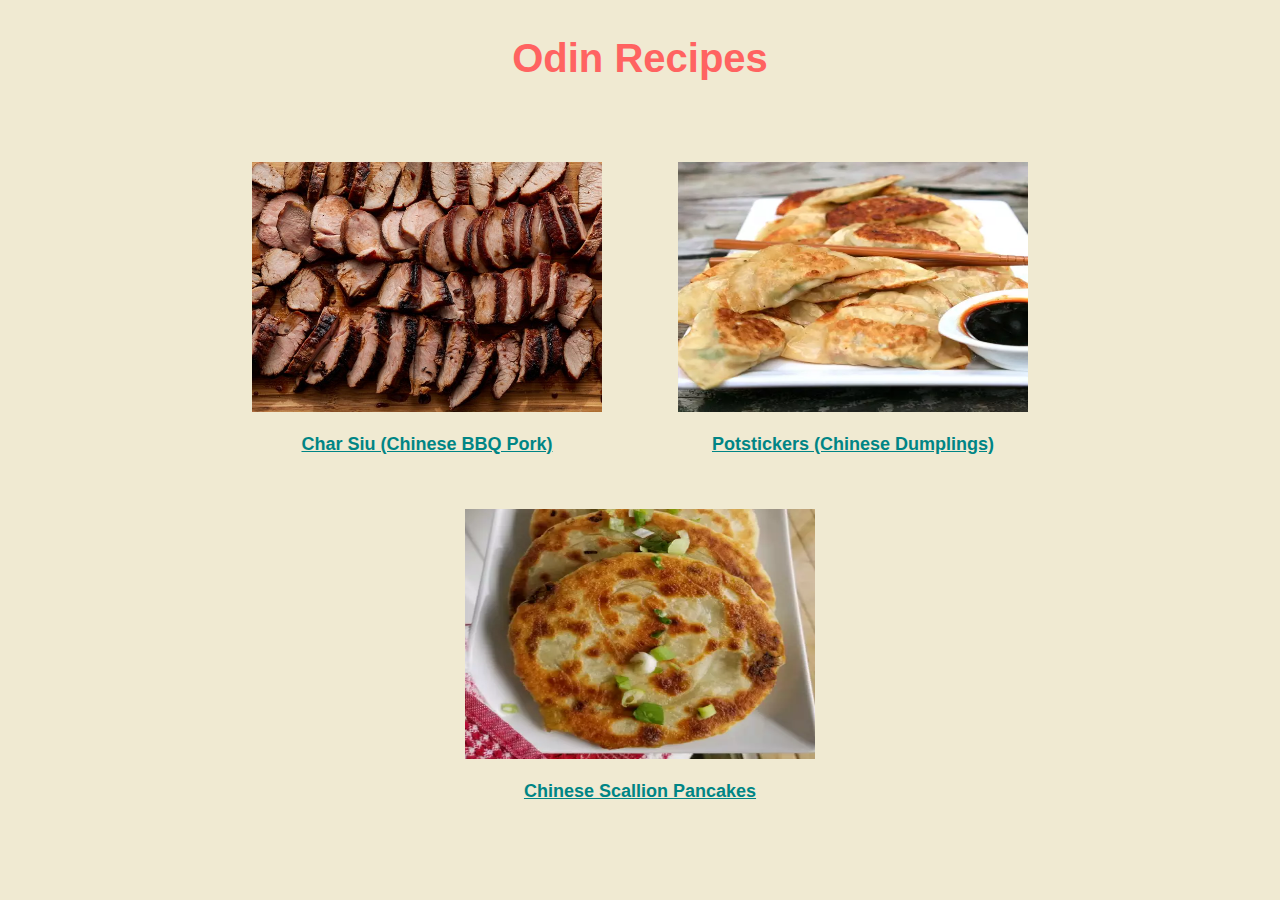
<file: index.html>
<!DOCTYPE html>
<html lang="en">
    <head>
        <meta charset="UTF-8">
        <title>Odin Recipes</title>
        <link rel="stylesheet" href="./style.css">
    </head>

    <body>
        <h1>Odin Recipes</h1>
        <ul>
            <div>
                <li><img src="./images/char-siu.jpg"><a href="./recipes/char-siu.html">Char Siu (Chinese BBQ Pork)</a></li>
            </div>
            <div>
                <li><img src="./images/potstickers.jpg"><a href="./recipes/potstickers.html">Potstickers (Chinese Dumplings)</a></li>
            </div>
            <div>
                <li><img src="./images/scallion-pancakes.jpg"><a href="./recipes/scallion-pancakes.html">Chinese Scallion Pancakes</a></li>
            </div>
        </ul>
    </body>
</html>
</file>
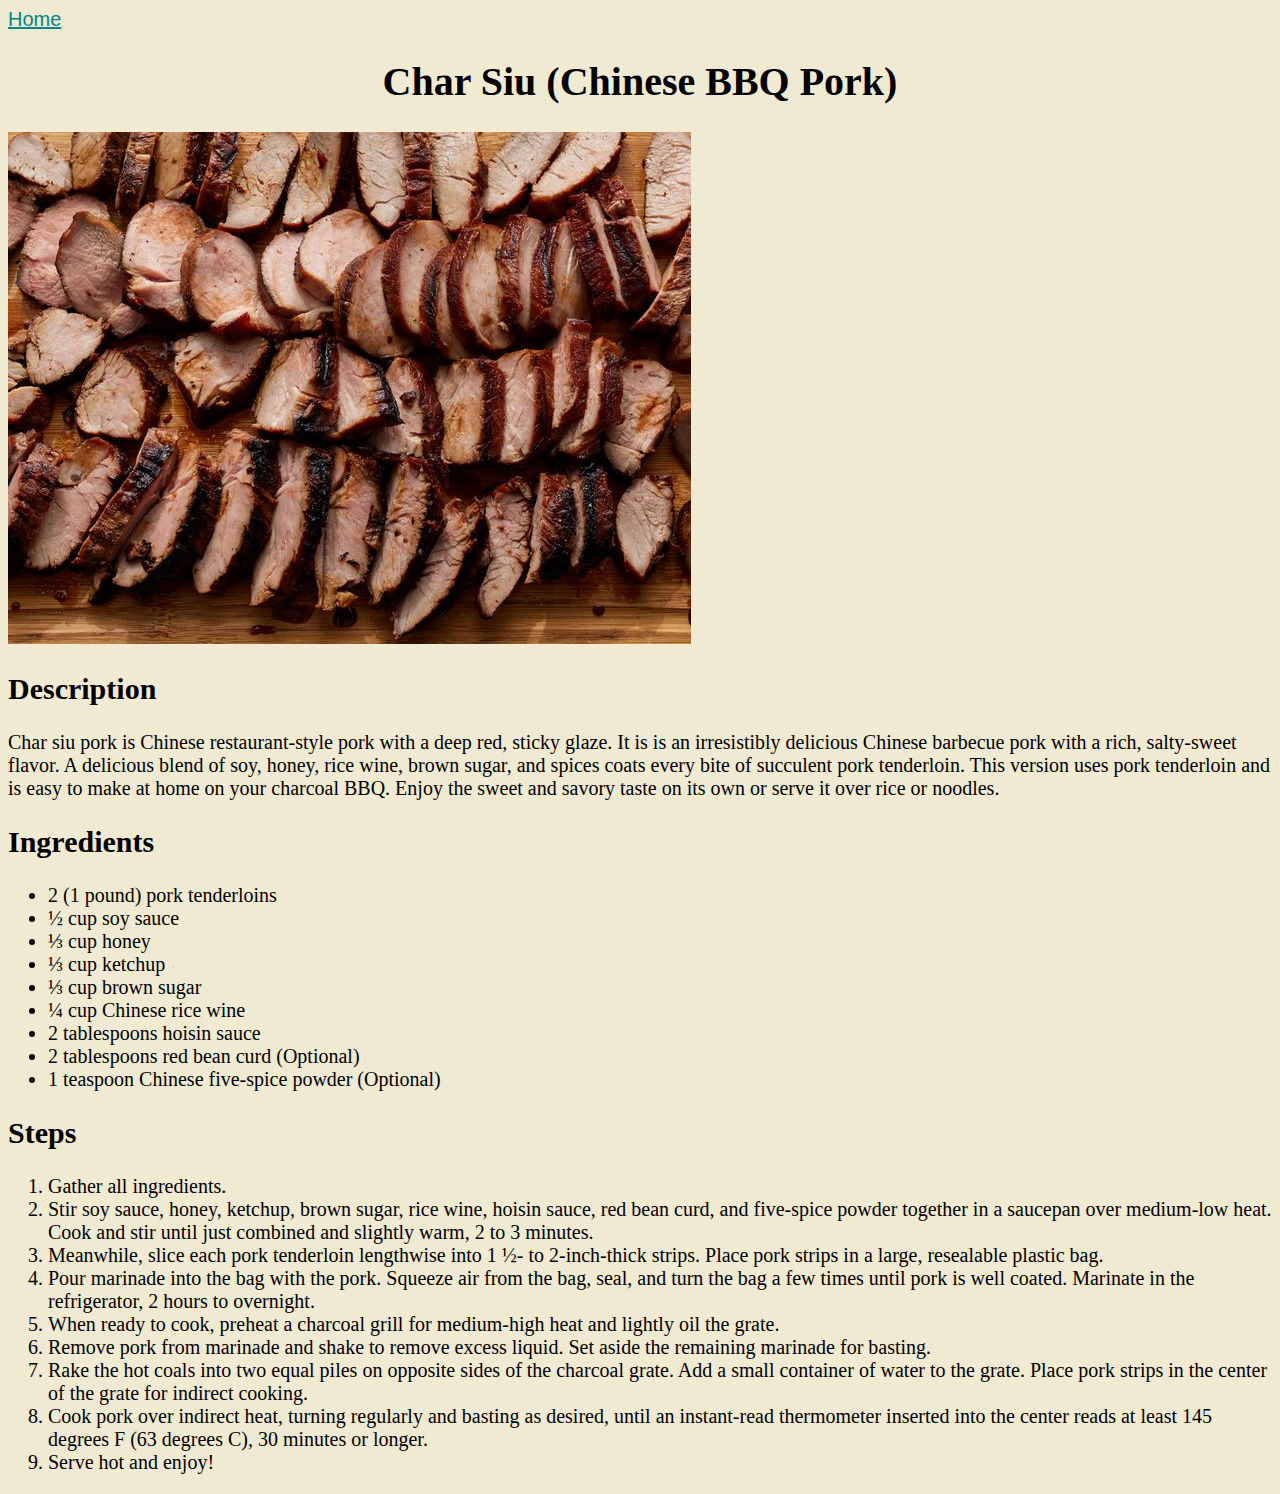
<file: recipes/char-siu.html>
<!DOCTYPE html>
<html lang="en">
<head>
    <meta charset="UTF-8">
    <meta name="viewport" content="width=device-width, initial-scale=1.0">
    <title>Char Siu (Chinese BBQ Pork)</title>
    <link rel="stylesheet" href="./recipes.css">
</head>
<body>
    <a class="tabs" href="../index.html">Home</a>
    <h1>Char Siu (Chinese BBQ Pork)</h1>
    <img src="../images/char-siu.jpg">
    <h2>Description</h2>
    <p>Char siu pork is Chinese restaurant-style pork with a deep red, sticky glaze. It is is an irresistibly delicious Chinese barbecue pork with a rich, salty-sweet flavor. A delicious blend of soy, honey, rice wine, brown sugar, and spices coats every bite of succulent pork tenderloin. This version uses pork tenderloin and is easy to make at home on your charcoal BBQ. Enjoy the sweet and savory taste on its own or serve it over rice or noodles.</p>
    <h2>Ingredients</h2>
    <ul>
        <li>2 (1 pound) pork tenderloins</li>
        <li>½ cup soy sauce</li>
        <li>⅓ cup honey</li>
        <li>⅓ cup ketchup</li>
        <li>⅓ cup brown sugar</li>
        <li>¼ cup Chinese rice wine</li>
        <li>2 tablespoons hoisin sauce</li>
        <li>2 tablespoons red bean curd (Optional)</li>
        <li>1 teaspoon Chinese five-spice powder (Optional)</li>
    </ul>
    <h2>Steps</h2>
    <ol>
        <li>Gather all ingredients.</li>
        <li>Stir soy sauce, honey, ketchup, brown sugar, rice wine, hoisin sauce, red bean curd, and five-spice powder together in a saucepan over medium-low heat. Cook and stir until just combined and slightly warm, 2 to 3 minutes.</li>
        <li>Meanwhile, slice each pork tenderloin lengthwise into 1 ½- to 2-inch-thick strips. Place pork strips in a large, resealable plastic bag.</li>
        <li>Pour marinade into the bag with the pork. Squeeze air from the bag, seal, and turn the bag a few times until pork is well coated. Marinate in the refrigerator, 2 hours to overnight.</li>
        <li>When ready to cook, preheat a charcoal grill for medium-high heat and lightly oil the grate.</li>
        <li>Remove pork from marinade and shake to remove excess liquid. Set aside the remaining marinade for basting.</li>
        <li>Rake the hot coals into two equal piles on opposite sides of the charcoal grate. Add a small container of water to the grate. Place pork strips in the center of the grate for indirect cooking.</li>
        <li>Cook pork over indirect heat, turning regularly and basting as desired, until an instant-read thermometer inserted into the center reads at least 145 degrees F (63 degrees C), 30 minutes or longer.</li>
        <li>Serve hot and enjoy!</li>
    </ol>
</body>
</html>
</file>
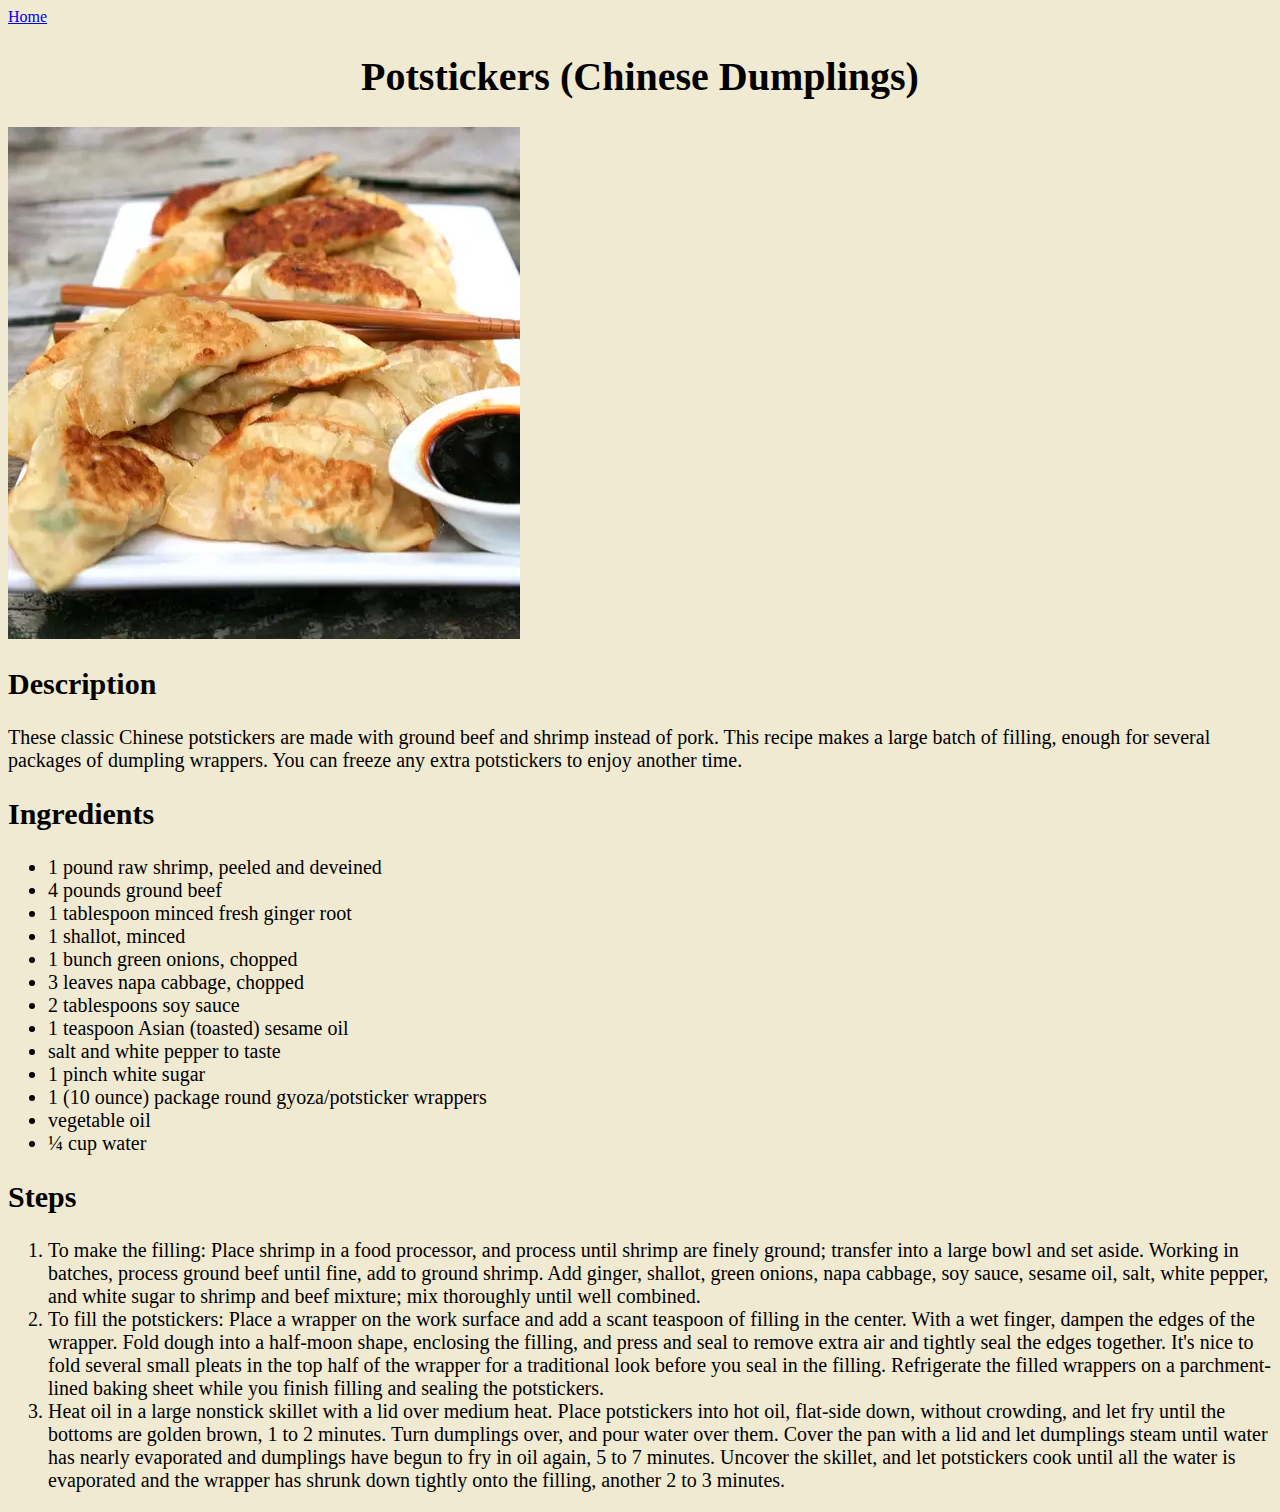
<file: recipes/potstickers.html>
<!DOCTYPE html>
<html lang="en">
<head>
    <meta charset="UTF-8">
    <meta name="viewport" content="width=device-width, initial-scale=1.0">
    <title>Potstickers (Chinese Dumplings)</title>
    <link rel="stylesheet" href="./recipes.css">
</head>
<body>
    <a href="../index.html">Home</a>
    <h1>Potstickers (Chinese Dumplings)</h1>
    <img src="../images/potstickers.jpg">
    <h2>Description</h2>
    <p>These classic Chinese potstickers are made with ground beef and shrimp instead of pork. This recipe makes a large batch of filling, enough for several packages of dumpling wrappers. You can freeze any extra potstickers to enjoy another time.</p>
    <h2>Ingredients</h2>
    <ul>
        <li>1 pound raw shrimp, peeled and deveined</li>
        <li>4 pounds ground beef</li>
        <li>1 tablespoon minced fresh ginger root</li>
        <li>1 shallot, minced</li>
        <li>1 bunch green onions, chopped</li>
        <li>3 leaves napa cabbage, chopped</li>
        <li>2 tablespoons soy sauce</li>
        <li>1 teaspoon Asian (toasted) sesame oil</li>
        <li>salt and white pepper to taste</li>
        <li>1 pinch white sugar</li>
        <li>1 (10 ounce) package round gyoza/potsticker wrappers</li>
        <li>vegetable oil</li>
        <li>¼ cup water</li>
    </ul>
    <h2>Steps</h2>
    <ol>
        <li>To make the filling: Place shrimp in a food processor, and process until shrimp are finely ground; transfer into a large bowl and set aside. Working in batches, process ground beef until fine, add to ground shrimp. Add ginger, shallot, green onions, napa cabbage, soy sauce, sesame oil, salt, white pepper, and white sugar to shrimp and beef mixture; mix thoroughly until well combined.</li>
        <li>To fill the potstickers: Place a wrapper on the work surface and add a scant teaspoon of filling in the center. With a wet finger, dampen the edges of the wrapper. Fold dough into a half-moon shape, enclosing the filling, and press and seal to remove extra air and tightly seal the edges together. It's nice to fold several small pleats in the top half of the wrapper for a traditional look before you seal in the filling. Refrigerate the filled wrappers on a parchment-lined baking sheet while you finish filling and sealing the potstickers.</li>
        <li>Heat oil in a large nonstick skillet with a lid over medium heat. Place potstickers into hot oil, flat-side down, without crowding, and let fry until the bottoms are golden brown, 1 to 2 minutes. Turn dumplings over, and pour water over them. Cover the pan with a lid and let dumplings steam until water has nearly evaporated and dumplings have begun to fry in oil again, 5 to 7 minutes. Uncover the skillet, and let potstickers cook until all the water is evaporated and the wrapper has shrunk down tightly onto the filling, another 2 to 3 minutes.</li>
    </ol>
</body>
</html>
</file>
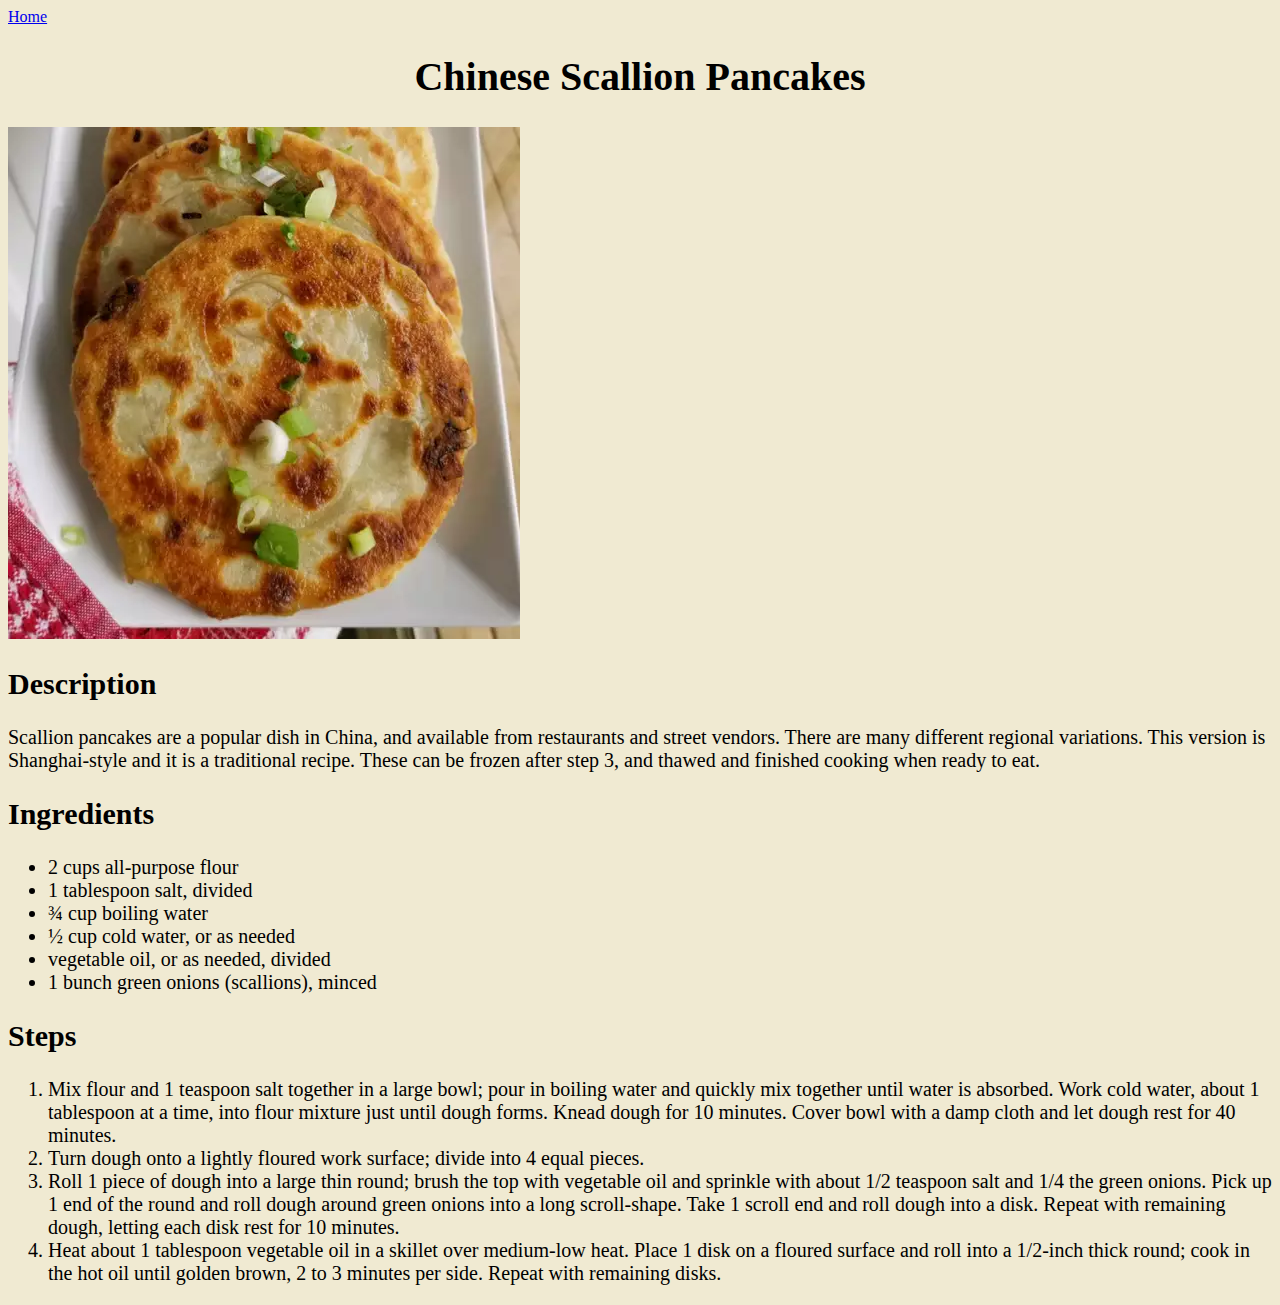
<file: recipes/scallion-pancakes.html>
<!DOCTYPE html>
<html lang="en">
<head>
    <meta charset="UTF-8">
    <meta name="viewport" content="width=device-width, initial-scale=1.0">
    <title>Chinese Scallion Pancakes</title>
    <link rel="stylesheet" href="./recipes.css">
</head>
<body>
    <a href="../index.html">Home</a>
    <h1>Chinese Scallion Pancakes</h1>
    <img src="../images/scallion-pancakes.jpg">
    <h2>Description</h2>
    <p>Scallion pancakes are a popular dish in China, and available from restaurants and street vendors. There are many different regional variations. This version is Shanghai-style and it is a traditional recipe. These can be frozen after step 3, and thawed and finished cooking when ready to eat.</p>
    <h2>Ingredients</h2>
    <ul>
        <li>2 cups all-purpose flour</li>
        <li>1 tablespoon salt, divided</li>
        <li>¾ cup boiling water</li>
        <li>½ cup cold water, or as needed</li>
        <li>vegetable oil, or as needed, divided</li>
        <li>1 bunch green onions (scallions), minced</li>
    </ul>
    <h2>Steps</h2>
    <ol>
        <li>Mix flour and 1 teaspoon salt together in a large bowl; pour in boiling water and quickly mix together until water is absorbed. Work cold water, about 1 tablespoon at a time, into flour mixture just until dough forms. Knead dough for 10 minutes. Cover bowl with a damp cloth and let dough rest for 40 minutes.</li>
        <li>Turn dough onto a lightly floured work surface; divide into 4 equal pieces.</li>
        <li>Roll 1 piece of dough into a large thin round; brush the top with vegetable oil and sprinkle with about 1/2 teaspoon salt and 1/4 the green onions. Pick up 1 end of the round and roll dough around green onions into a long scroll-shape. Take 1 scroll end and roll dough into a disk. Repeat with remaining dough, letting each disk rest for 10 minutes.</li>
        <li>Heat about 1 tablespoon vegetable oil in a skillet over medium-low heat. Place 1 disk on a floured surface and roll into a 1/2-inch thick round; cook in the hot oil until golden brown, 2 to 3 minutes per side. Repeat with remaining disks.</li>
    </ol>
</body>
</html>
</file>
<file: style.css>
body {
    background-color: #f0ead2;
    text-align: center;
}

h1 {
    color: #ff6361;
    font-size: 40px;
    font-family: 'Gill Sans', 'Gill Sans MT', Calibri, 'Trebuchet MS', sans-serif;
    margin-top: 36px;
}

ul {
    list-style-type: none;
    padding: 0;
}

li a {
    color: #008585;
    font-size: 18px;
    font-weight: 700;
    font-family: 'Lucida Sans', 'Lucida Sans Regular', 'Lucida Grande', 'Lucida Sans Unicode', Geneva, Verdana, sans-serif;
    display: block;
}

div {
    display: inline-block;
}

img {
    height: 250px;
    width: 350px;
    margin: 54px 36px 18px;
}
</file>
<file: recipes/recipes.css>
* {
    background-color: #f0ead2;
}

.tabs {
    color: #008585;
    font-size: 20px;
    font-family: 'Lucida Sans', 'Lucida Sans Regular', 'Lucida Grande', 'Lucida Sans Unicode', Geneva, Verdana, sans-serif;
}

h1 {
    font-size: 40px;
    font-family:Georgia, 'Times New Roman', Times, serif;
    text-align: center;
}

h2 {
    font-size: 30px;
    font-family: Georgia, 'Times New Roman', Times, serif;
}

p,
ul,
ol {
    font-size: 20px;
    font-family: Georgia, 'Times New Roman', Times, serif;
}
</file>
